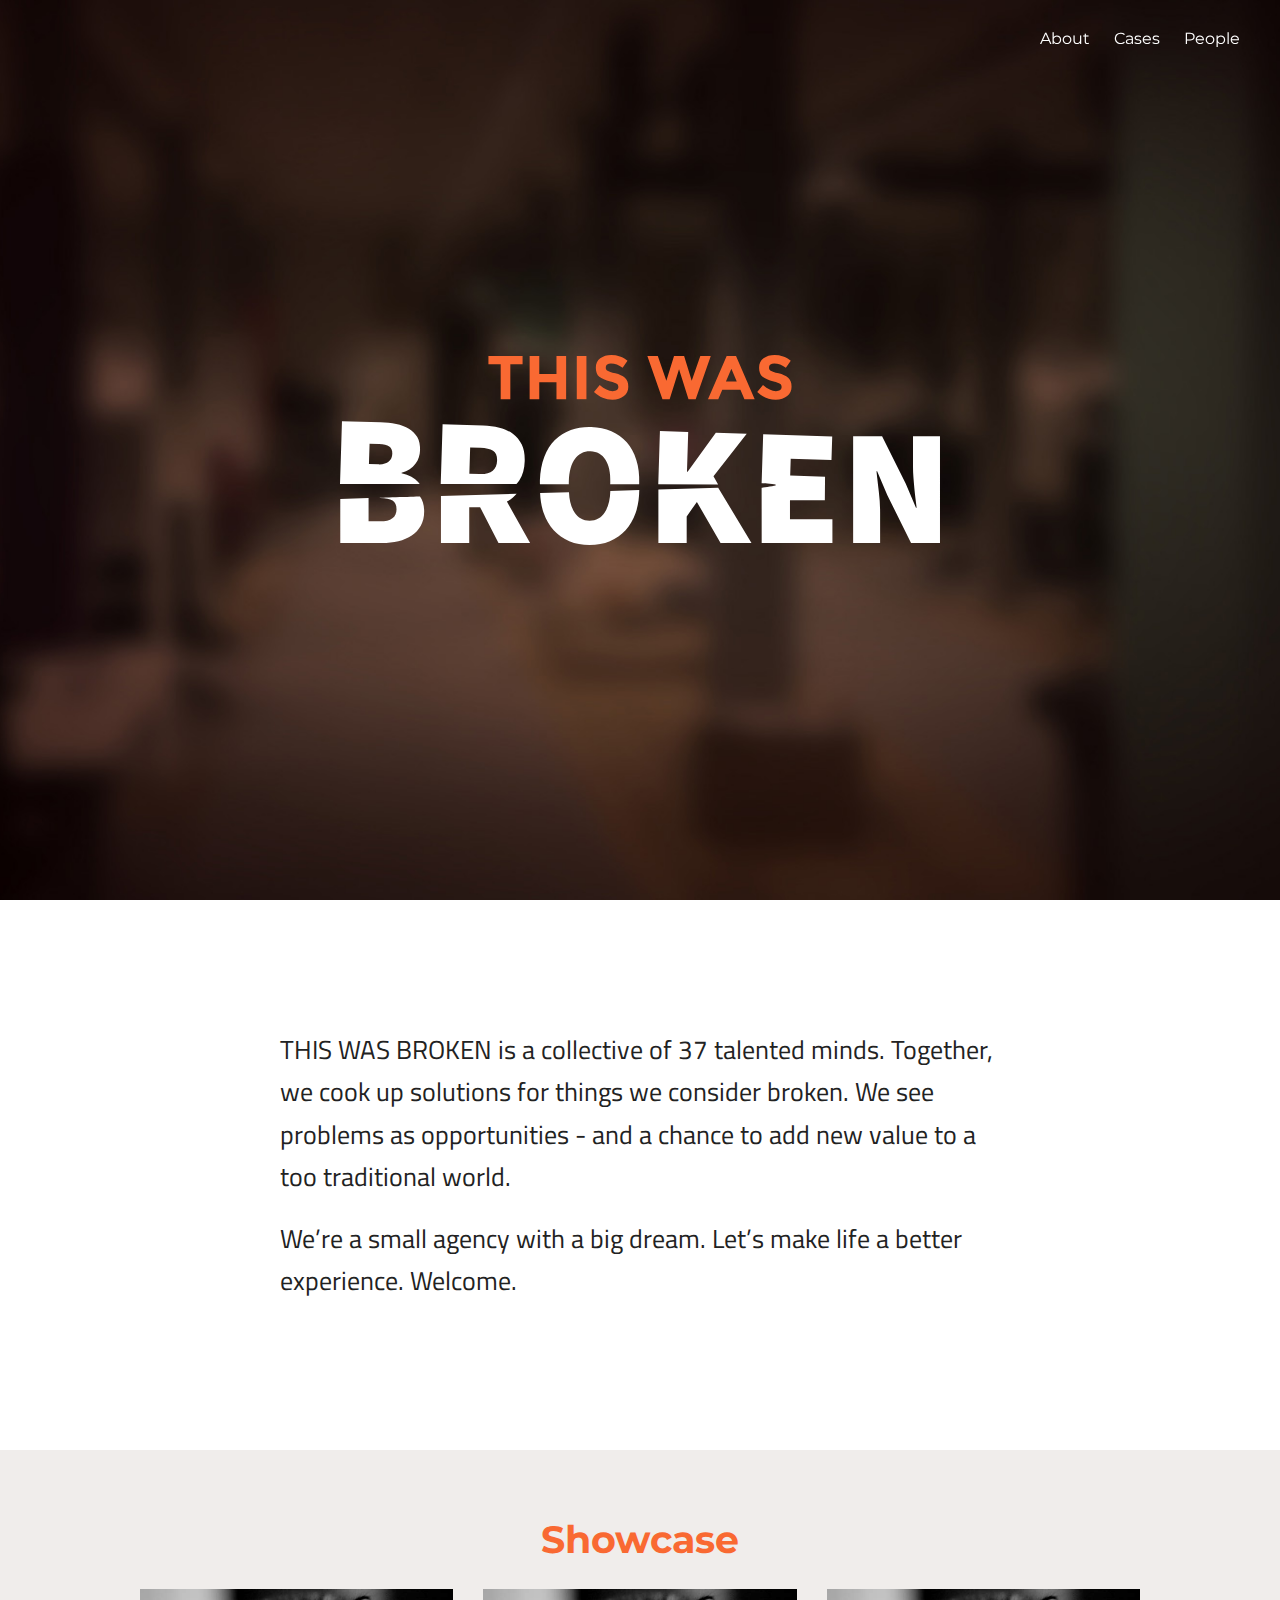
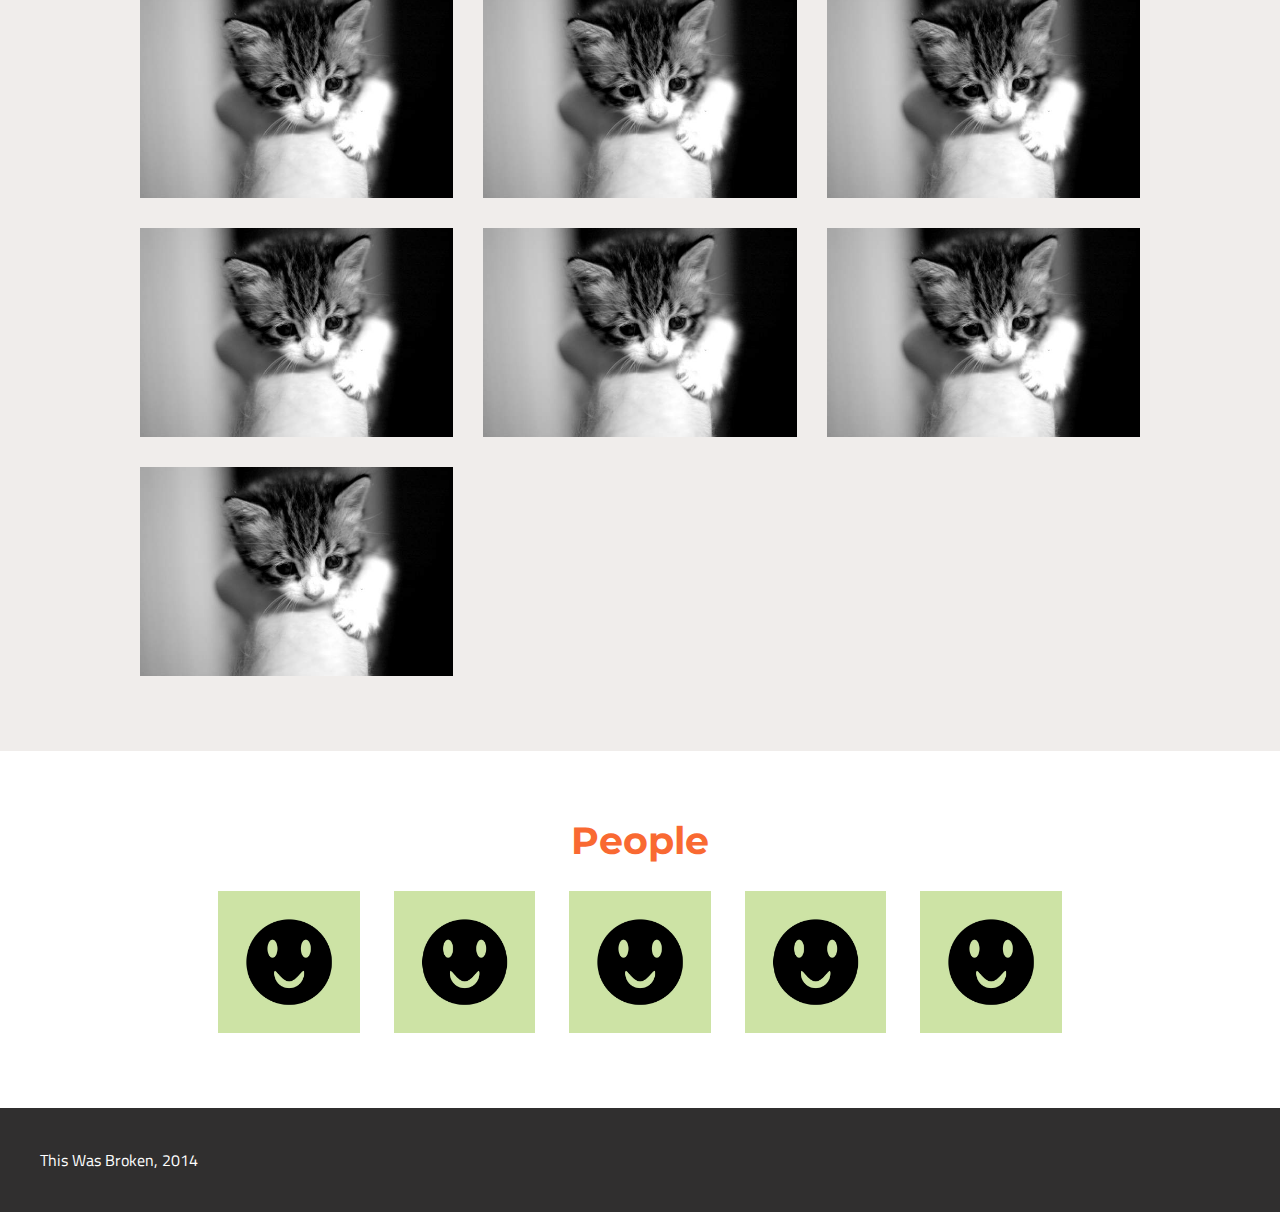
<file: Prototyp/index.html>
<!DOCTYPE html>

<html>
<head>
  <meta charset="utf-8">
  <meta name="viewport" content="width=device-width">
  <meta http-equiv="X-UA-Compatible" content="IE=edge">
  <title>This Was Broken</title>
  <link href='http://fonts.googleapis.com/css?family=Montserrat:400,700' rel='stylesheet' type='text/css'>
  <link href='http://fonts.googleapis.com/css?family=Titillium+Web' rel='stylesheet' type='text/css'>
  <link rel="shortcut icon" type="image/x-icon" href="favicon.ico">
  <link rel="stylesheet" href="css/normalize.css">
  <link rel="stylesheet" href="css/foundation.min.css">
  <link rel="stylesheet" href="css/style.css">
  <script src="js/modernizr.js" type="text/javascript"></script>
</head>

<body class="front-page">
	<header>
		<a href="index.html" title="This Was Broken" class="logo left">
			<img src="images/logo.svg" alt="Logotype">
		</a>
		<nav class="right">
			<ul class="nav main-nav">
				<li><a href="index.html#about" title="About">About</a></li>
				<li><a href="index.html#cases" title="Cases">Cases</a></li>
				<li><a href="index.html#people" title="People">People</a></li>
			</ul>
		</nav>
	</header>

	<div class="cover-image front-cover">
		<div class="cover-logo"><img src="images/logo.svg" alt="Logotype"></div>
	</div>

	<section id="about" class="description page-section">
		<div class="row">
			<div class="column small-12 medium-9 medium-centered">
				<p>THIS WAS BROKEN is a collective of 37 talented minds. Together, we cook up solutions for things we consider broken. We see problems as opportunities - and a chance to add new value to a too traditional world.</p>

				<p>We’re a small agency with a big dream. Let’s make life a better experience. Welcome.</p>
			</div>
		</div>	
	</section>

	<section id="cases" class="page-section odd">
		<div class="row">
			<h2 class="alpha">Showcase</h2>
			<div class="row">			
				<a href="project.html" class="showcase-link column medium-4">
					<img src="images/kitteh.jpg" alt="Project-link" width="600" height="400">
					<div class="blur" style="background-image:url(images/kitteh.jpg)"></div>
					<div class="overlay">
						<div class="caption-wrapper">
							<hgroup class="caption">
								<h2 class="caption-title">Kitty plx</h2>
							</hgroup>
						</div>
					</div>
				</a><!--
				--><a href="project.html" class="showcase-link column medium-4">
					<img src="images/kitteh.jpg" alt="Project-link" width="600" height="400">
					<div class="blur" style="background-image:url(images/kitteh.jpg)"></div>
					<div class="overlay">
						<div class="caption-wrapper">
							<hgroup class="caption">
								<h2 class="caption-title">Kitty plx</h2>
							</hgroup>
						</div>
					</div>
				</a><!--
				--><a href="project.html" class="showcase-link column medium-4">
					<img src="images/kitteh.jpg" alt="Project-link" width="600" height="400">
					<div class="blur" style="background-image:url(images/kitteh.jpg)"></div>
					<div class="overlay">
						<div class="caption-wrapper">
							<hgroup class="caption">
								<h2 class="caption-title">Kitty plx</h2>
							</hgroup>
						</div>
					</div>
				</a><!--
				--><a href="project.html" class="showcase-link column medium-4">
					<img src="images/kitteh.jpg" alt="Project-link" width="600" height="400">
					<div class="blur" style="background-image:url(images/kitteh.jpg)"></div>
					<div class="overlay">
						<div class="caption-wrapper">
							<hgroup class="caption">
								<h2 class="caption-title">Kitty plx</h2>
							</hgroup>
						</div>
					</div>
				</a><!--
				--><a href="project.html" class="showcase-link column medium-4">
					<img src="images/kitteh.jpg" alt="Project-link" width="600" height="400">
					<div class="blur" style="background-image:url(images/kitteh.jpg)"></div>
					<div class="overlay">
						<div class="caption-wrapper">
							<hgroup class="caption">
								<h2 class="caption-title">Kitty plx</h2>
							</hgroup>
						</div>
					</div>
				</a><!--
				--><a href="project.html" class="showcase-link column medium-4">
					<img src="images/kitteh.jpg" alt="Project-link" width="600" height="400">
					<div class="blur" style="background-image:url(images/kitteh.jpg)"></div>
					<div class="overlay">
						<div class="caption-wrapper">
							<hgroup class="caption">
								<h2 class="caption-title">Kitty plx</h2>
							</hgroup>
						</div>
					</div>
				</a><!--
				--><a href="project.html" class="showcase-link column medium-4 end">
					<img src="images/kitteh.jpg" alt="Project-link" width="600" height="400">
					<div class="blur" style="background-image:url(images/kitteh.jpg)"></div>
					<div class="overlay">
						<div class="caption-wrapper">
							<hgroup class="caption">
								<h2 class="caption-title">Kitty plx</h2>
							</hgroup>
						</div>
					</div>
				</a>
			</div>
		</div>
	</section>

	<section id="people" class="people-involved page-section">
		<div class="row">
			<h2 class="alpha">People</h2>
			<div class="row">
				<div class="column column small-6 medium-2">
					<a href="#" class="image-holder douglas">
						<img class="head-image up" src="images/profile-pic/up.jpg"/>
						<img class="head-image up-left" src="images/profile-pic/upleft.jpg"/>
						<img class="head-image left" src="images/profile-pic/left.jpg"/>
						<img class="head-image down-left" src="images/profile-pic/downleft.jpg"/>
						<img class="head-image down" src="images/profile-pic/down.jpg"/>
						<img class="head-image down-right" src="images/profile-pic/downright.jpg"/>
						<img class="head-image right" src="images/profile-pic/right.jpg"/>
						<img class="head-image up-right" src="images/profile-pic/upright.jpg"/>
						<img class="head-image front" src="images/profile-pic/front.jpg"/>
						<img class="dummy" src="images/profile-pic/dummy.gif"/>
					</a>
				</div>
				<div class="column column small-6 medium-2">
					<a href="#" class="image-holder mathias">
						<img class="head-image up" src="images/profile-pic/up.jpg"/>
						<img class="head-image up-left" src="images/profile-pic/upleft.jpg"/>
						<img class="head-image left" src="images/profile-pic/left.jpg"/>
						<img class="head-image down-left" src="images/profile-pic/downleft.jpg"/>
						<img class="head-image down" src="images/profile-pic/down.jpg"/>
						<img class="head-image down-right" src="images/profile-pic/downright.jpg"/>
						<img class="head-image right" src="images/profile-pic/right.jpg"/>
						<img class="head-image up-right" src="images/profile-pic/upright.jpg"/>
						<img class="head-image front" src="images/profile-pic/front.jpg"/>
						<img class="dummy" src="images/profile-pic/dummy.gif"/>
					</a>
				</div>
				<div class="column column small-6 medium-2">
					<a href="#" class="image-holder niklas">
						<img class="head-image up" src="images/profile-pic/up.jpg"/>
						<img class="head-image up-left" src="images/profile-pic/upleft.jpg"/>
						<img class="head-image left" src="images/profile-pic/left.jpg"/>
						<img class="head-image down-left" src="images/profile-pic/downleft.jpg"/>
						<img class="head-image down" src="images/profile-pic/down.jpg"/>
						<img class="head-image down-right" src="images/profile-pic/downright.jpg"/>
						<img class="head-image right" src="images/profile-pic/right.jpg"/>
						<img class="head-image up-right" src="images/profile-pic/upright.jpg"/>
						<img class="head-image front" src="images/profile-pic/front.jpg"/>
						<img class="dummy" src="images/profile-pic/dummy.gif"/>
					</a>
				</div>
				<div class="column column small-6 medium-2">
					<a href="#" class="image-holder katie">
						<img class="head-image up" src="images/profile-pic/up.jpg"/>
						<img class="head-image up-left" src="images/profile-pic/upleft.jpg"/>
						<img class="head-image left" src="images/profile-pic/left.jpg"/>
						<img class="head-image down-left" src="images/profile-pic/downleft.jpg"/>
						<img class="head-image down" src="images/profile-pic/down.jpg"/>
						<img class="head-image down-right" src="images/profile-pic/downright.jpg"/>
						<img class="head-image right" src="images/profile-pic/right.jpg"/>
						<img class="head-image up-right" src="images/profile-pic/upright.jpg"/>
						<img class="head-image front" src="images/profile-pic/front.jpg"/>
						<img class="dummy" src="images/profile-pic/dummy.gif"/>
					</a>
				</div>
				<div class="column column small-6 medium-2 end">
					<a href="#" class="image-holder max">
						<img class="head-image up" src="images/profile-pic/up.jpg"/>
						<img class="head-image up-left" src="images/profile-pic/upleft.jpg"/>
						<img class="head-image left" src="images/profile-pic/left.jpg"/>
						<img class="head-image down-left" src="images/profile-pic/downleft.jpg"/>
						<img class="head-image down" src="images/profile-pic/down.jpg"/>
						<img class="head-image down-right" src="images/profile-pic/downright.jpg"/>
						<img class="head-image right" src="images/profile-pic/right.jpg"/>
						<img class="head-image up-right" src="images/profile-pic/upright.jpg"/>
						<img class="head-image front" src="images/profile-pic/front.jpg"/>
						<img class="dummy" src="images/profile-pic/dummy.gif"/>
					</a>
				</div>
			</div>
		</div>
	</section>



	<footer>
		This Was Broken, 2014
	</footer>

	<script src="js/vendor/jquery-2.1.1.min.js" type="text/javascript"></script>
	<script src="js/application.js" type="text/javascript"></script>

	<script type="text/javascript">
	</script>

	
</body>
</html>
</file>
<file: Prototyp/css/style.css>
/* 

Color: 		#HEX/rgb();
------------------------
Brand:		rgb(249, 105, 50);
Dark:		rgb(48, 47, 47);
Off-white: 	#f0edeb;

*/


/**** GLOBAL STYLES ****/
*, *:before, *:after {
	-webkit-box-sizing: border-box;
	-moz-box-sizing: border-box;
	box-sizing: border-box;
}

html {
	font-size:16px;
}

body {
	background:white;
	color:#222;
	font: 1em/1.5 'Titillium Web', sans-serif;
}

h1,h2,h3,h4,h5,h6 {
	color: rgb(249, 105, 50);
	font-family: 'Montserrat', sans-serif;
	font-weight: bold;
}

h1,.alpha {		font-size: 2.4em; text-align: center }
h2,.beta {		font-size: 1.5em;}
h3,.gamma {		font-size: ;	}
h4,.delta {		font-size: ;	}
h5,.epsilon {	font-size: ;	}
h6,.zeta {		font-size: ;	}

img {
	max-width: 100%;
	height:auto;
}



/**** GENERAL ****/

.brand {	color:rgb(249, 105, 50); }
.odd { 		background:#f0edeb;}

a { 
	color:rgb(249, 105, 50);
}
	a:hover {}

.page-section {
	padding:30px;
}
	
	@media only screen 	and (min-width : 640px) {
		.page-section {
			padding:60px 30px;
		}
	}

/* Navigation */
.nav{
    list-style:none;
    margin-left:0;
}
	.nav > li,
	.nav > li > a{
		display:inline-block;
		*display:inline;
		zoom:1;
	}

.breadcrumb{}
.breadcrumb li:before{
    content:"» "
}
.breadcrumb li:first-child:before{
    content:normal;
}

.main-nav {
	margin:0;
	font-size: 1em;
	font-family: 'Montserrat', sans-serif;
}
	.main-nav li {
		margin-left:20px;
		line-height: 38px; // Height of logo
	}

		.main-nav li:first-child {
			margin:0;
		}

		.main-nav li a {
			color:white;
		}

			.main-nav li a:hover {
				color:rgb(249, 105, 50);
			}

/* Cover Image */
.cover-image {
	overflow: hidden;
	display: table;
	width: 100%;
}

.cover-logo {
	display: table-cell;
	vertical-align: middle;
	text-align: center;
	padding:200px 40px;
}
	
	.cover-logo img {
		width:100%;
		max-width: 600px;
		margin:0 auto;
	}

.front-cover {
	background: url(../images/cover-image_nl.jpg) no-repeat top center;
	background-size: cover;
	min-height:100vh;
}
	
	@media only screen 	and (max-width : 640px) {
		.front-cover {
			min-height: calc(100vh - 58px);
		}
	}

	@media only screen 	and (min-width : 640px) {
		.front-page .description {
			padding:10% 0;
		}

			.description p {
					font-size:1.125em;
				}

				.front-page .description p {
					font-size:1.65em;
				}
	}


/* Showcase */
.showcase-link {
	position:relative;
	margin:15px 0;
	overflow: hidden;
}

	.blur,
	.overlay {
		transition: opacity 80ms linear;
	}

	.blur {
		background-size:cover;
		position:absolute;
		top:0;
		right:15px;
		bottom:0;
		left:15px;
		opacity: 0;
		z-index: 89;
		-webkit-filter: blur(3px);
		-moz-filter: blur(3px);
		-o-filter: blur(3px);
		-ms-filter: blur(3px);
		filter: blur(3px);
	}

	.overlay {
		position:absolute;
		text-align:center;
		background:rgba(0,0,0,0.4);
		top:0;
		right:15px;
		bottom:0;
		left:15px;
		opacity: 0;
		z-index: 90;
	}

	.caption-wrapper {
		display: table;
		width:100%;
		height:100%;
	}

		.caption {
			display: table-cell;
			vertical-align: middle;
		}

			.caption .caption-title {
				color: white;
			}

	.showcase-link:hover .blur,
	.showcase-link:hover .overlay {
		opacity:1;
	}


/* People */
.image-holder{
	display:block;
    position: relative;
    margin: 15px auto;
}

	.head-image,
	.hex {
	    position: absolute;
	    top: 0;
	    left: 0;
	    z-index:0;
    	/*border-radius:50%;*/
	}

	.dummy {
		z-index:0;
	}

	.hex {
		z-index:2;
	}

	.front{
	    z-index: 1;
	}


/* Project page */
.project-images {
	margin-top:80px;
}

	.project-images img {
		margin-bottom:30px;
	}

.people-involved {
	text-align: center;
}

@media only screen 	and (min-width : 640px) {
	.people-involved .column,
	.people-involved .column.end {
		display: inline-block;
		float:none;
	}
}


/**** HEADER ****/
header {
	background:transparent;
	position:fixed;
	width:100%;
	padding:20px 40px;
	overflow: hidden;
	transition: background-color 100ms ease-in;
	z-index:99;
	text-align:center;
}
	
	.logo {
		display: inline-block;
		width:120px;
		transition: opacity 100ms ease-in;
	}

	.front-page .logo {
		opacity: 0;
	}

	header.fixed {
		background:rgba(48, 47, 47, 0.95);
	}

		header.fixed .logo {
			opacity: 1;
		}

	@media only screen 	and (max-width : 640px) {
		
		header {
			padding:10px 30px;
			position:static;
			background:rgb(48, 47, 47);
		}

			header.fixed {
				position:static !important;
			}

			header .left,
			header .right {
				float:none !important; 
			}

			.logo {
				width:160px;
				margin-bottom:20px;
				display: none;
			}

			.nav {
				display: inline-block;
			}
	}

	@media only screen 	and (min-width : 640px) {
		header {
			text-align: left;
		}
	}

/**** FOOTER ****/
footer {
	color:white;
	padding:40px;
	background:rgb(48, 47, 47);
}
</file>
